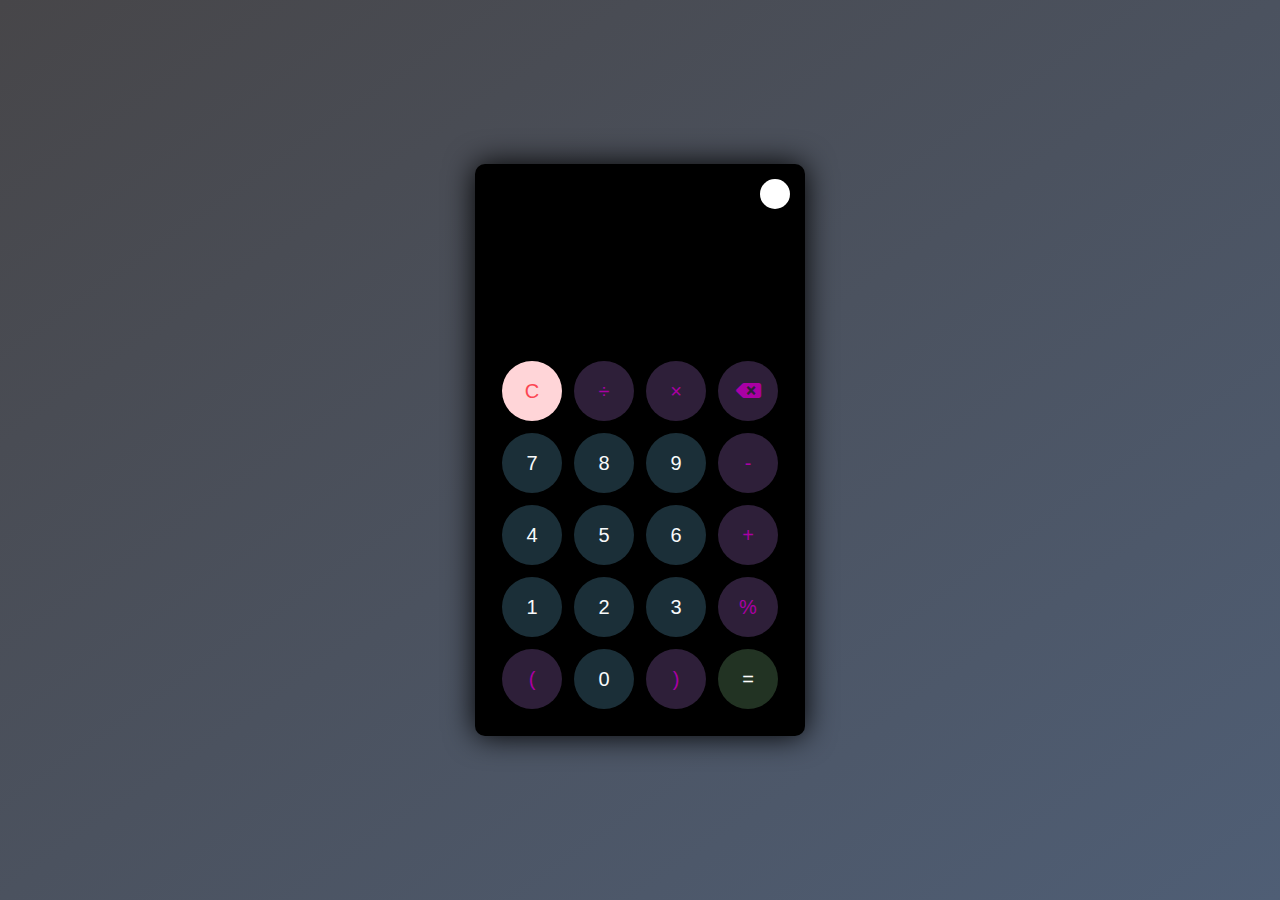
<file: Level_1/Calculator/index.html>
<!DOCTYPE html>
<html lang="en">

<head>
    <meta charset="UTF-8">
    <meta http-equiv="X-UA-Compatible" content="IE=edge">
    <meta name="viewport" content="width=device-width, initial-scale=1.0">
    <link rel="stylesheet" href="./CSS/style.css">
    <link rel="stylesheet" href="https://cdnjs.cloudflare.com/ajax/libs/font-awesome/5.15.4/css/all.min.css">
    <title>Calculator</title>
</head>

<body>
    <div class="container">
        <div class="calculator dark">
            <div class="theme-toggler active">
                <i class="toggler-icon"></i>
            </div>
            <div class="display-screen">
                <div id="display"></div>
            </div>
            <div class="buttons">
                <table>
                    <tr>
                        <td><button class="btn-operator" id="clear">C</button></td>
                        <td><button class="btn-operator" id="/">&divide;</button></td>
                        <td><button class="btn-operator" id="*">&times;</button></td>
                        <td><button class="btn-operator" id="backspace"><i class="fas fa-backspace"></i></button></td>
                    </tr>
                    <tr>
                        <td><button class="btn-number" id="7">7</button></td>
                        <td><button class="btn-number" id="8">8</button></td>
                        <td><button class="btn-number" id="9">9</button></td>
                        <td><button class="btn-operator" id="-">-</button></td>
                    </tr>
                    <tr>
                        <td><button class="btn-number" id="4">4</button></td>
                        <td><button class="btn-number" id="5">5</button></td>
                        <td><button class="btn-number" id="6">6</button></td>
                        <td><button class="btn-operator" id="+">+</button></td>
                    </tr>
                    <tr>
                        <td><button class="btn-number" id="1">1</button></td>
                        <td><button class="btn-number" id="2">2</button></td>
                        <td><button class="btn-number" id="3">3</button></td>
                        <td><button class="btn-operator" id="%">%</button></td>

                    </tr>
                    <tr>
                        <td><button class="btn-operator" id="(">(</button></td>
                        <td><button class="btn-number" id="0">0</button></td>
                        <td><button class="btn-operator" id=")">)</button></td>
                        <td><button class="btn-equal" id="equal">=</button></td>

                    </tr>
                </table>
            </div>
        </div>
    </div>
    <script src="./JS/script.js"></script>
</body>

</html>
</file>
<file: Level_1/Calculator/CSS/style.css>
* {
    margin: 0;
    padding: 0;
    box-sizing: border-box;
    outline: none;
    transition: all 0.5s ease;
}

body {
    font-family: 'Poppins', sans-serif;
    background: linear-gradient(to bottom right, rgb(71, 70, 73), rgb(79, 94, 117));
}

a {
    text-decoration: none;
    color: #ffff;
}

.container {
    height: 100vh;
    width: 100vw;
    display: grid;
    place-items: center;
}

.calculator {
    position: relative;
    height: auto;
    width: auto;
    padding: 20px;
    border-radius: 10px;
    box-shadow: 0 0 30px #000;
}

.theme-toggler {
    position: absolute;
    top: 30px;
    right: 30px;
    color: #ffff;
    cursor: pointer;
    z-index: 1;
}

.theme-toggler.active {
    color: #333;
}

.theme-toggler.active::before {
    background-color: #ffff;
}

.theme-toggler::before {
    content: '';
    height: 30px;
    width: 30px;
    position: absolute;
    top: 50%;
    transform: translate(-50%, -50%);
    border-radius: 50%;
    background-color: #333;
    z-index: -1;
}

#display {
    margin: 0 10px;
    height: 150px;
    width: auto;
    max-width: 270px;
    display: flex;
    align-items: flex-end;
    justify-content: flex-end;
    font-size: 30px;
    margin-bottom: 20px;
    overflow-x: scroll;
}

#display::-webkit-scrollbar {
    display: block;
    height: 3px;
}

button {
    height: 60px;
    width: 60px;
    border: none;
    border-radius: 50%;
    font-size: 20px;
    cursor: pointer;
    margin: 5px;
    transition: all 0.5s ease;
}

button:hover {
    transform: scale(1.08);
}

button#equal {
    /* height: 130px;
    border-radius: 30px; */
    height: 60px;
    width: 60px;
}


/* light-theme */

.calculator {
    background-color: #ffff;
}

.calculator#display {
    color: #bf3131;
}

.calculator button#clear {
    background-color: #ffd5d8;
    color: #fc4552;
}

.calculator button.btn-number {
    background-color: #c3eaff;
    color: #000;
}

.calculator button.btn-operator {
    background-color: #ffd0fd;
    color: #f967f3;
}

.calculator button.btn-equal {
    background-color: #adf9e7;
    color: #000;
}

.calculator body {
    background: linear-gradient(to bottom right, rgb(185, 172, 212), rgb(189, 201, 218));
}


/* dark-theme */

.calculator.dark {
    background-color: #000;
}

.calculator.dark#clear {
    color: #bd3740;
    background-color: #2d191e;
}

.calculator.dark button.btn-number {
    background-color: #1b2f38;
    color: #f8fafb;
}

.calculator.dark button.btn-operator {
    background-color: #2e1f39;
    color: #aa00a4;
}

.calculator.dark button.btn-equal {
    background-color: #223323;
    color: #ffff;
}

.calculator.dark .display-screen {
    color: #ffffff;
}
</file>
